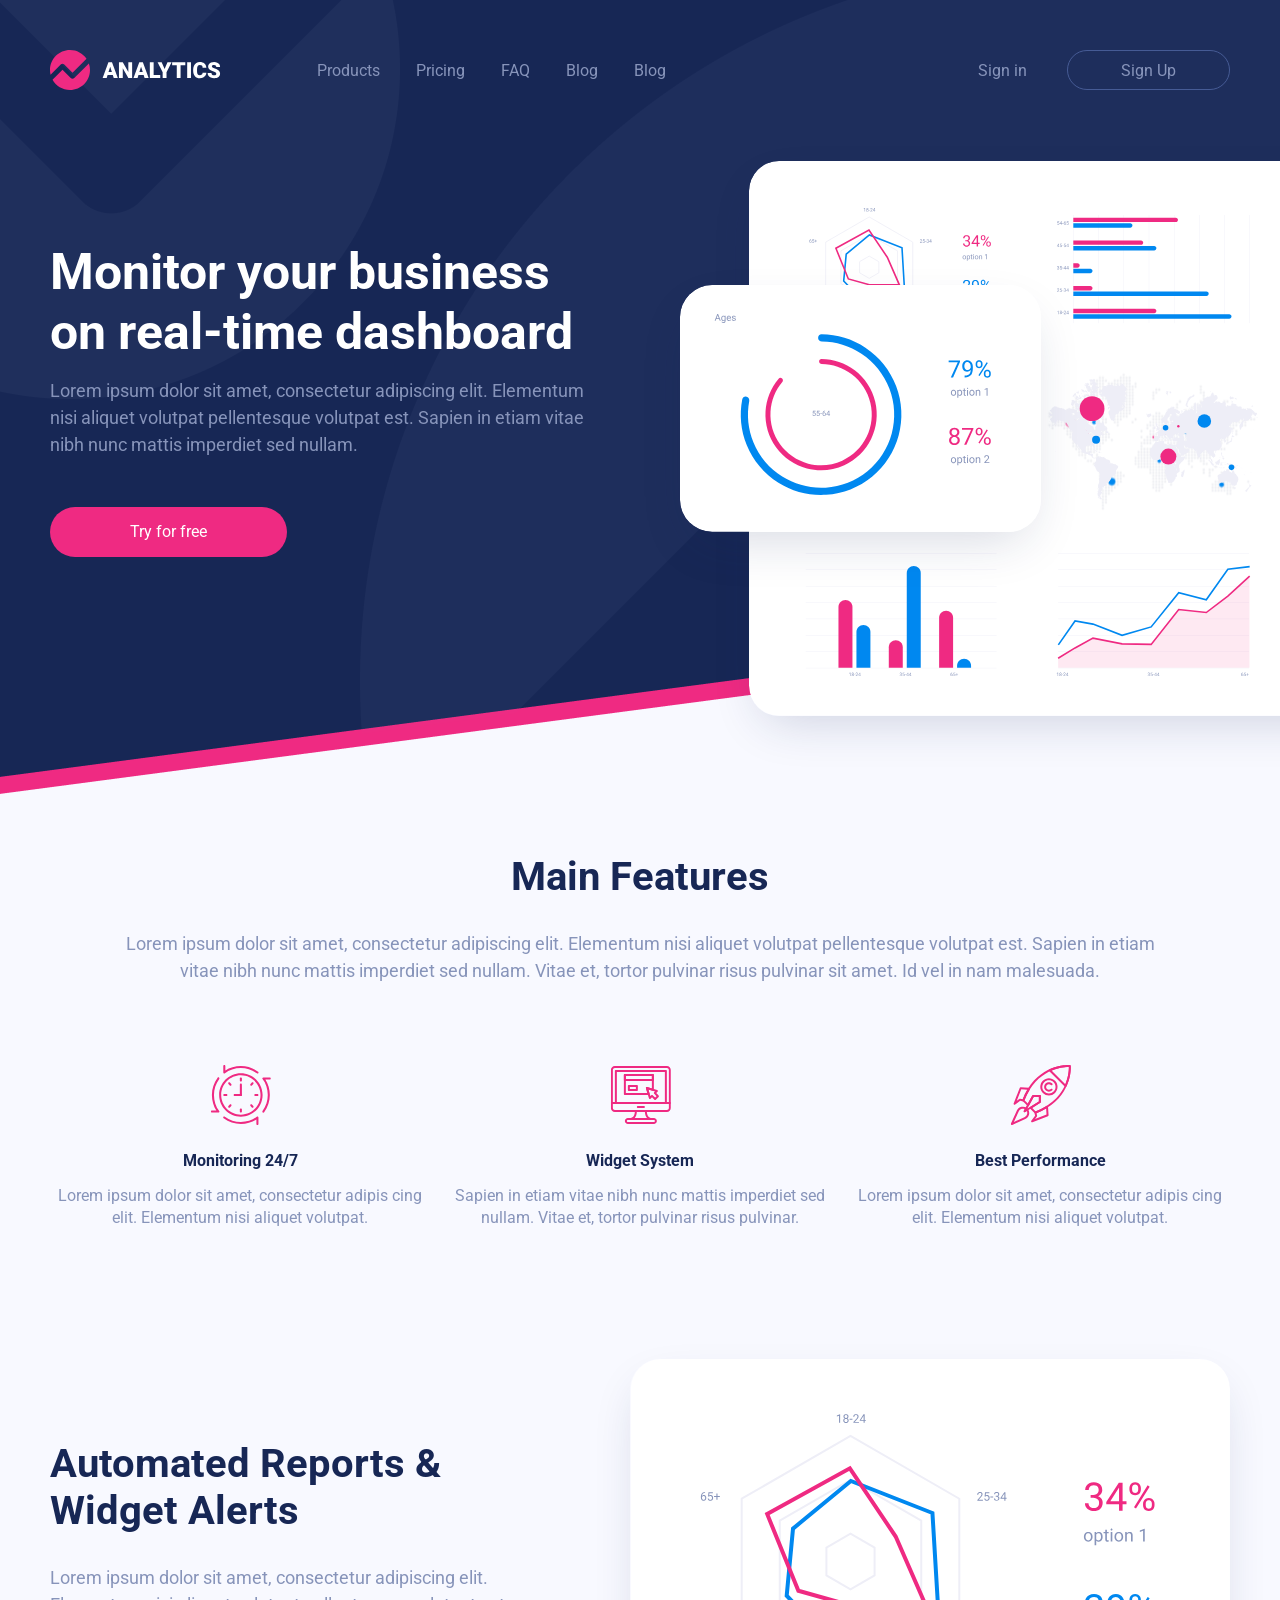
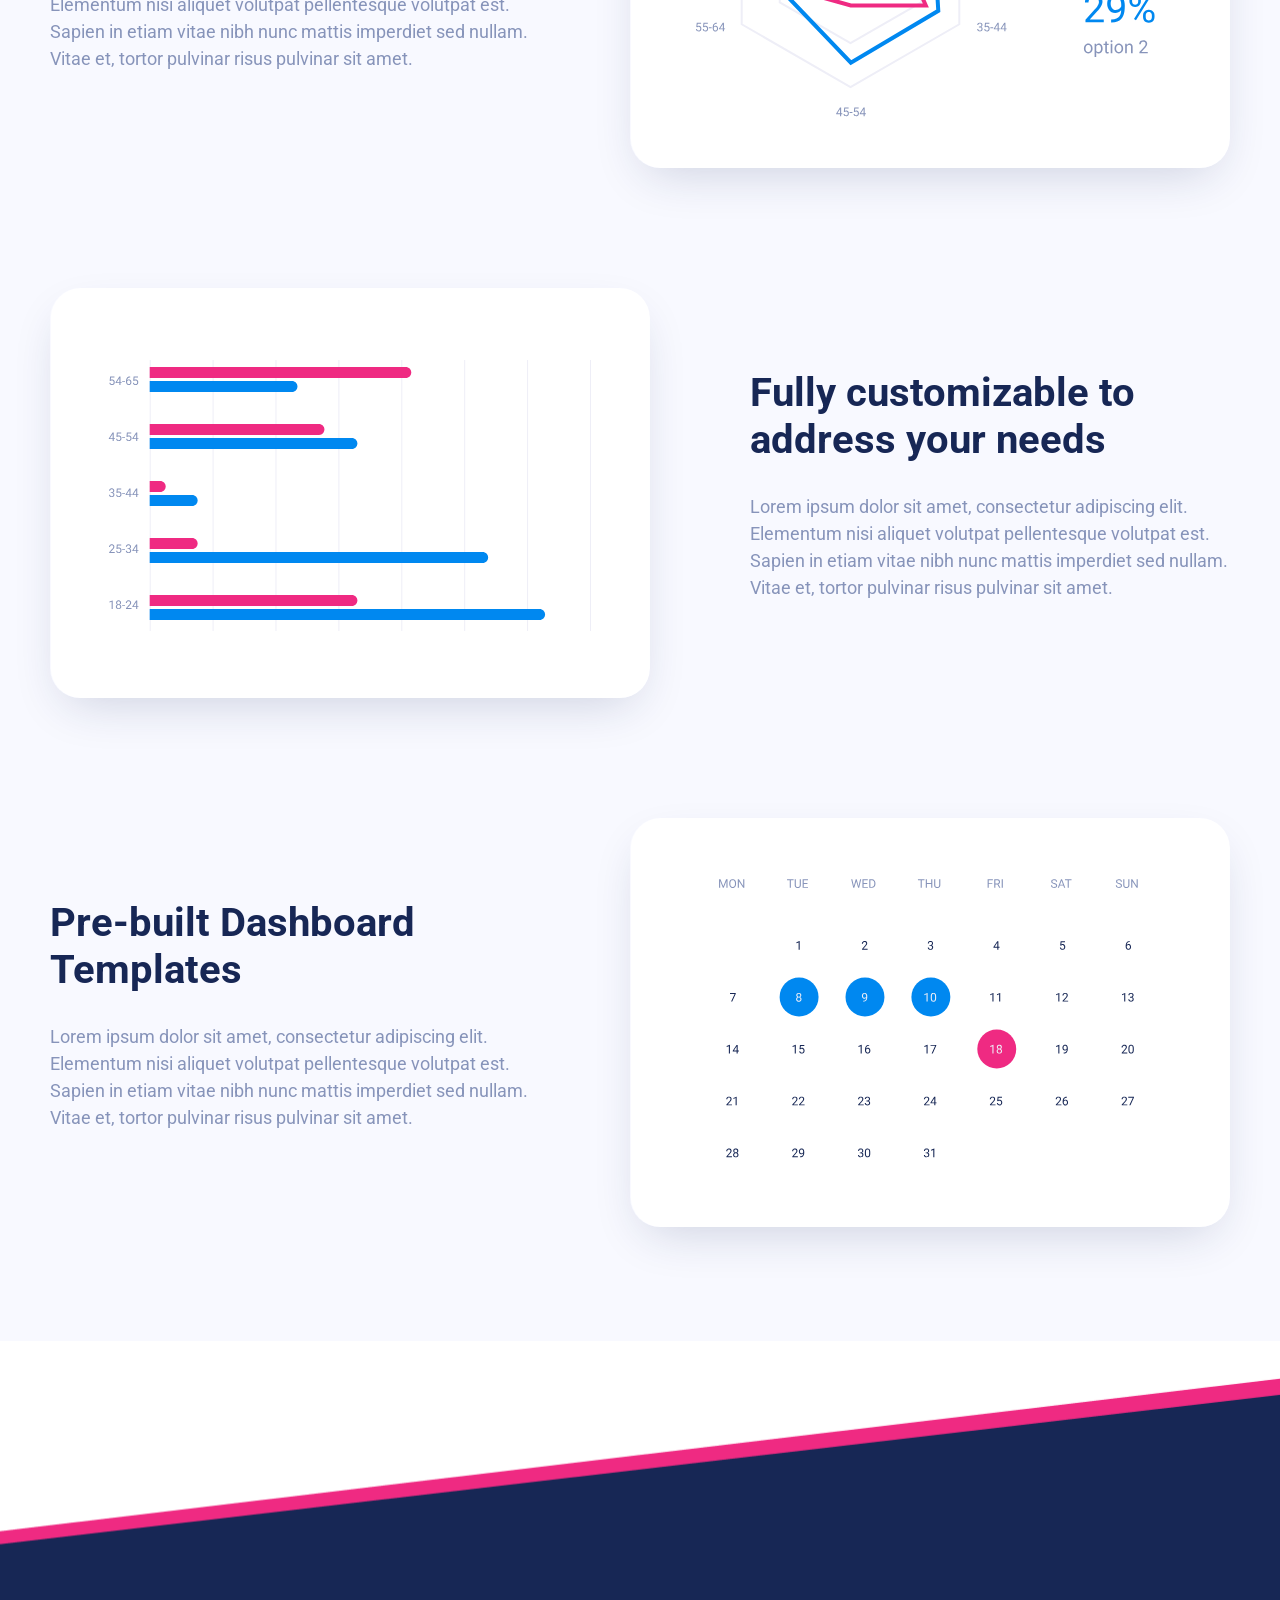
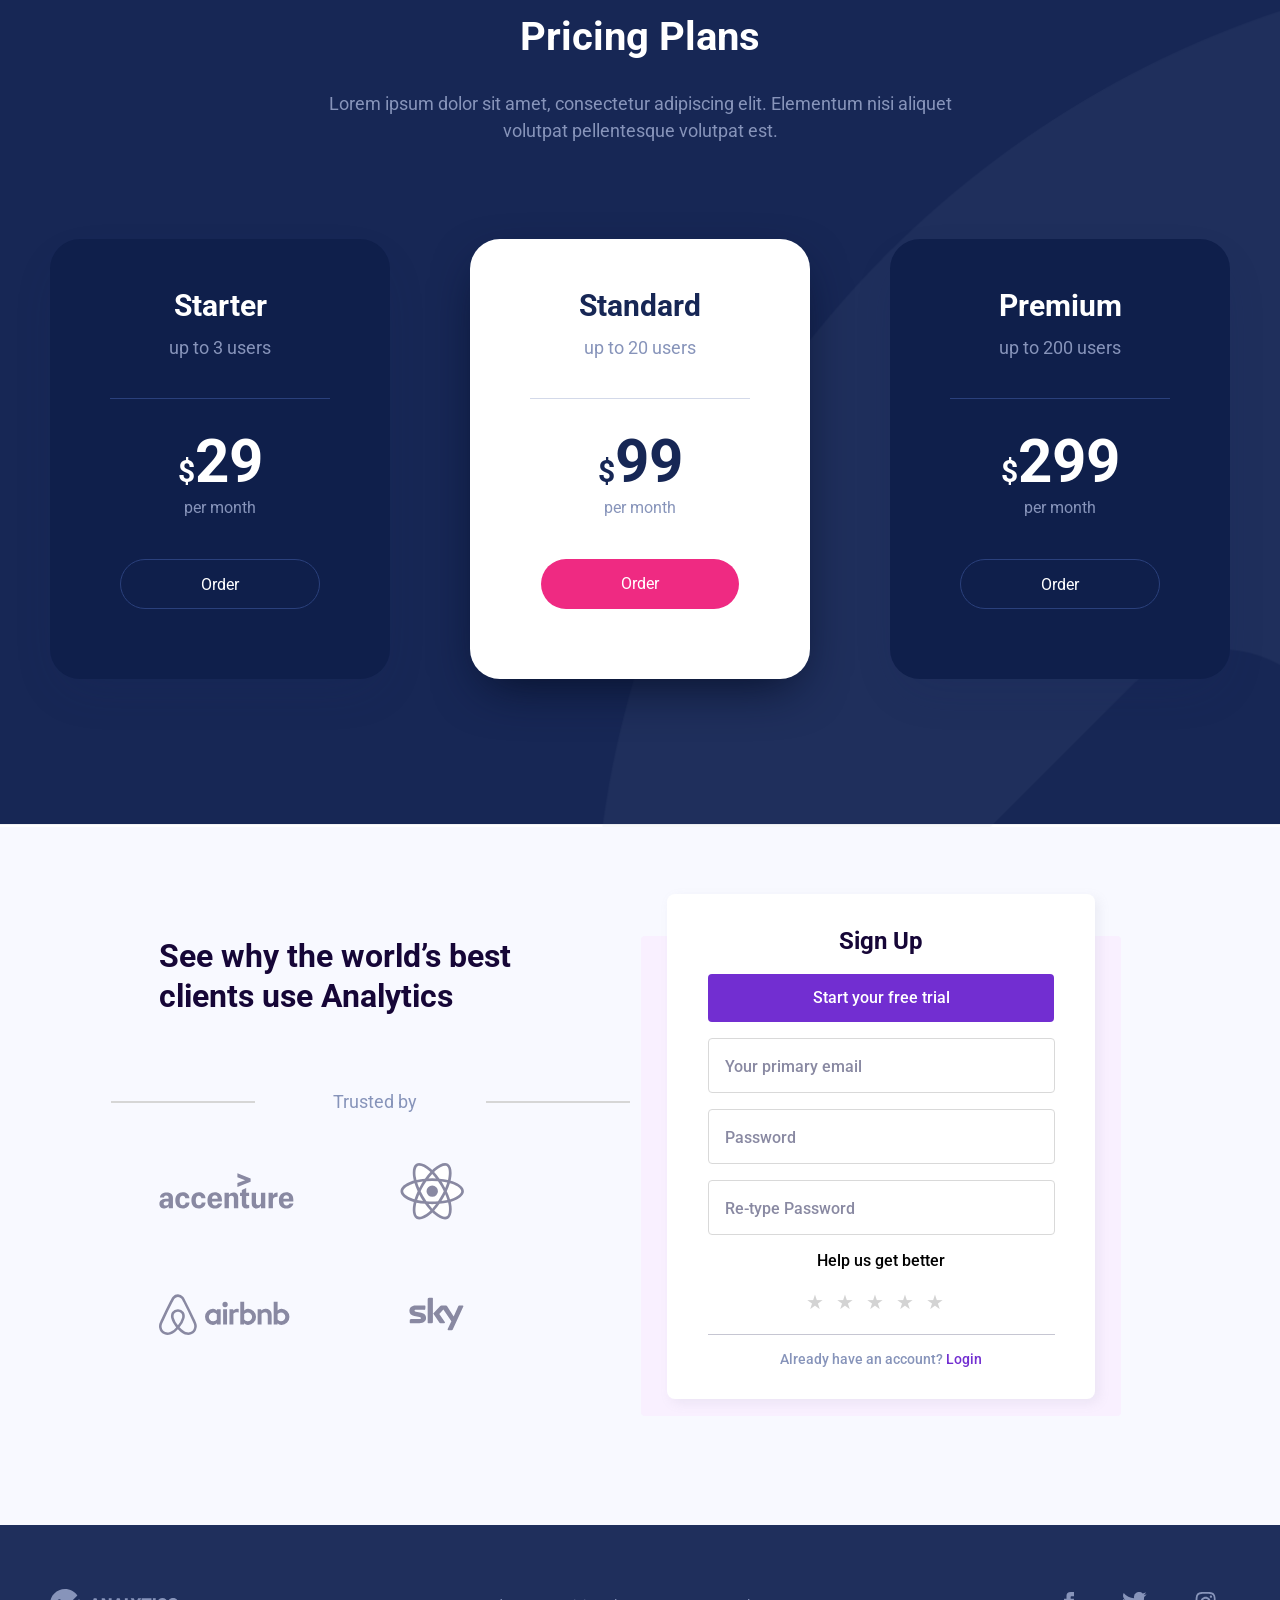
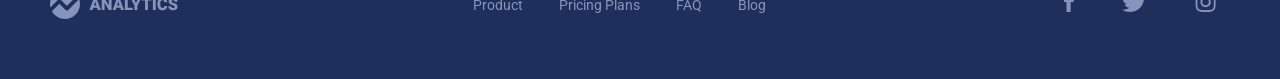
<file: index.html>
<!DOCTYPE html>
<html lang="en">
  <head>
    <meta charset="UTF-8" />
    <meta http-equiv="X-UA-Compatible" content="IE=edge" />
    <meta name="viewport" content="width=device-width, initial-scale=1.0" />
    <title>Document</title>
    <link rel="stylesheet" href="./css/style.css" />
    <link rel="stylesheet" href="./css/media.css" />
    <link rel="preconnect" href="https://fonts.googleapis.com" />
    <link rel="preconnect" href="https://fonts.gstatic.com" crossorigin />
    <link
      href="https://fonts.googleapis.com/css2?family=Roboto:wght@400;500;700&display=swap"
      rel="stylesheet"
    />
  </head>

  <body>
    <header>
      <div class="wrapper">
        <div class="header__top_part">
          <div class="header__firm_logo">
            <a class="logo" href="#">
              <img
                class="logo__img"
                src="./img/header/logo.svg"
                alt="firm logo"
              />
            </a>
          </div>
          <nav class="menu">
            <ul class="menu__container">
              <li class="menu__element">
                <a class="menu__link_to" href="#">Products</a>
              </li>
              <li class="menu__element">
                <a class="menu__link_to" href="#">Pricing</a>
              </li>
              <li class="menu__element">
                <a class="menu__link_to" href="#">FAQ</a>
              </li>
              <li class="menu__element">
                <a class="menu__link_to" href="#">Blog</a>
              </li>
              <li class="menu__element">
                <a class="menu__link_to" href="#">Blog</a>
              </li>
            </ul>
          </nav>
          <div class="sign_menu">
            <button class="sign__in-button" href="#">Sign in</button>
            <button class="sign__up-button" href="#">Sign Up</button>
          </div>
        </div>
      </div>
      <div class="top_part__basic_idea">
        <div class="basic_idea__content">
          <h1 class="basic_idea__title">
            Monitor your business on real-time dashboard
          </h1>
          <div class="basic_idea__text">
            <p class="text">
              Lorem ipsum dolor sit amet, consectetur adipiscing elit. Elementum
              nisi aliquet volutpat pellentesque volutpat est. Sapien in etiam
              vitae nibh nunc mattis imperdiet sed nullam.
            </p>
          </div>
          <button class="btn pink_background" href="#">Try for free</button>
        </div>
        <div class="basic_idea__img">
          <img src="./img/header/header-content-screen.svg" alt="analytic" />
        </div>
      </div>
    </header>

    <main class="main">
      <section class="features">
        <div class="wrapper">
          <div class="features__top">
            <h2 class="title">Main Features</h2>
            <p class="text">
              Lorem ipsum dolor sit amet, consectetur adipiscing elit. Elementum
              nisi aliquet volutpat pellentesque volutpat est. Sapien in etiam
              vitae nibh nunc mattis imperdiet sed nullam. Vitae et, tortor
              pulvinar risus pulvinar sit amet. Id vel in nam malesuada.
            </p>
          </div>
          <div class="features__grid">
            <div>
              <img
                class="features_img"
                src="./img/features/monitoring.svg"
                alt="monitoring icon"
              />
              <div>
                <h4 class="features__column-title">Monitoring 24/7</h4>
                <div class="features_text">
                  Lorem ipsum dolor sit amet, consectetur adipis cing elit.
                  Elementum nisi aliquet volutpat.
                </div>
              </div>
            </div>

            <div>
              <img
                class="features_img"
                src="./img/features/widget.svg"
                alt="widget icon"
              />
              <div>
                <h4 class="features__column-title">Widget System</h4>
                <div class="features_text">
                  Sapien in etiam vitae nibh nunc mattis imperdiet sed nullam.
                  Vitae et, tortor pulvinar risus pulvinar.
                </div>
              </div>
            </div>
            <div>
              <img
                class="features_img"
                src="./img/features/perfomance.svg"
                alt="perfomance icon"
              />
              <div>
                <h4 class="features__column-title">Best Performance</h4>
                <div class="features_text">
                  Lorem ipsum dolor sit amet, consectetur adipis cing elit.
                  Elementum nisi aliquet volutpat.
                </div>
              </div>
            </div>
          </div>
        </div>
      </section>
      <section class="program_abilities_container">
        <div class="wrapper">
          <div class="program_abilities__row">
            <div class="program_abilities_block">
              <div class="program_abilities_block-title">
                <h2 class="title">Automated Reports & Widget Alerts</h2>
              </div>
              <div class="program_abilities_block-text">
                <p class="text">
                  Lorem ipsum dolor sit amet, consectetur adipiscing elit.
                  Elementum nisi aliquet volutpat pellentesque volutpat est.
                  Sapien in etiam vitae nibh nunc mattis imperdiet sed nullam.
                  Vitae et, tortor pulvinar risus pulvinar sit amet.
                </p>
              </div>
            </div>
            <img
              class="program_abilities_block-img"
              src="./img/abilities/chart.svg"
              alt="grafics"
            />
          </div>
          <div class="program_abilities__row">
            <div class="program_abilities_block">
              <div class="program_abilities_block-title">
                <h2 class="title">Fully customizable to address your needs</h2>
              </div>
              <div class="program_abilities_block-text">
                <p class="text">
                  Lorem ipsum dolor sit amet, consectetur adipiscing elit.
                  Elementum nisi aliquet volutpat pellentesque volutpat est.
                  Sapien in etiam vitae nibh nunc mattis imperdiet sed nullam.
                  Vitae et, tortor pulvinar risus pulvinar sit amet.
                </p>
              </div>
            </div>
            <img
              class="program_abilities_block-img"
              src="./img/abilities/age_level.svg"
              alt="ages"
            />
          </div>
          <div class="program_abilities__row">
            <div class="program_abilities_block">
              <div class="program_abilities_block-title">
                <h2 class="title">Pre-built Dashboard Templates</h2>
              </div>
              <div class="program_abilities_block-text">
                <p class="text">
                  Lorem ipsum dolor sit amet, consectetur adipiscing elit.
                  Elementum nisi aliquet volutpat pellentesque volutpat est.
                  Sapien in etiam vitae nibh nunc mattis imperdiet sed nullam.
                  Vitae et, tortor pulvinar risus pulvinar sit amet.
                </p>
              </div>
            </div>
            <img
              class="program_abilities_block-img"
              src="./img/abilities/calendar.svg"
              alt="calendar"
            />
          </div>
        </div>
      </section>
      <section class="prices">
        <div class="wrapper phone_wrapper">
          <div class="prices__top">
            <div class="prices__top-title">
              <h2 class="title">Pricing Plans</h2>
            </div>
            <p class="text">
              Lorem ipsum dolor sit amet, consectetur adipiscing elit. Elementum
              nisi aliquet volutpat pellentesque volutpat est.
            </p>
          </div>
          <div class="prices__card">
            <div class="card">
              <div class="card__content">
                <div class="card__top card__darckblue_bot_border">
                  <h3 class="card__title">Starter</h3>
                  <div class="card__text">up to 3 users</div>
                </div>
                <div class="card_text">
                  <div class="card_text-cost"><span>$</span>29</div>
                  <div class="card_text-period">per month</div>
                </div>
                <button class="btn btn-border" href="#">Order</button>
              </div>
            </div>
            <div class="card card-white">
              <div class="card__content">
                <div class="card__top">
                  <h3 class="card__title card--color">Standard</h3>
                  <div class="card__text">up to 20 users</div>
                </div>
                <div class="card_text">
                  <div class="card_text-cost card--color"><span>$</span>99</div>
                  <div class="card_text-period">per month</div>
                </div>
                <button
                  class="btn phone_btn pink_background darkblue_background"
                  href="#"
                >
                  Order
                </button>
              </div>
            </div>
            <div class="card">
              <div class="card__content">
                <div class="card__top card__darckblue_bot_border">
                  <h3 class="card__title">Premium</h3>
                  <div class="card__text">up to 200 users</div>
                </div>
                <div class="card_text">
                  <div class="card_text-cost"><span>$</span>299</div>
                  <div class="card_text-period">per month</div>
                </div>
                <button class="btn btn-border" href="#">Order</button>
              </div>
            </div>
          </div>
        </div>
      </section>
      <section class="clients">
        <div class="clients__row">
          <div class="clients__column clients__column--mini-size">
            <div class="clients__title">
              See why the world’s best clients use Analytics
            </div>
            <div class="clients__period">Trusted by</div>
            <div class="clients__icons">
              <a class="clients__icons-accenture" href="#">
                <svg width="135" height="36" xmlns="http://www.w3.org/2000/svg">
                  <path
                    d="M78.406 10.066L86.118 7.2l-7.712-3.034V.146l13.2 5.328v3.28l-13.2 5.332v-4.02zM5.505 35.49c-2.787 0-5.087-1.395-5.087-4.509v-.166c0-3.773 3.28-5.087 7.3-5.087h1.887v-.74c0-1.56-.654-2.46-2.294-2.46a2.04 2.04 0 00-2.293 1.968H.91c.327-3.45 3.034-5.086 6.64-5.086 3.689 0 6.395 1.56 6.395 5.413v10.334h-4.18v-1.806a5.042 5.042 0 01-4.261 2.139zm4.1-5.495v-1.474h-1.72c-2.133 0-3.2.575-3.2 1.967v.166c0 1.067.654 1.807 2.133 1.807a2.5 2.5 0 002.787-2.465zm14.1 5.494c-4.267 0-7.381-2.625-7.381-7.873v-.241c0-5.253 3.28-8.04 7.38-8.04 3.528 0 6.395 1.805 6.728 5.82h-4.1c-.247-1.474-1.067-2.46-2.541-2.46-1.806 0-3.114 1.474-3.114 4.508v.494c0 3.114 1.147 4.508 3.114 4.508a2.867 2.867 0 002.787-2.787h3.94c-.25 3.528-2.63 6.072-6.811 6.072h-.002zm16.075 0c-4.267 0-7.381-2.625-7.381-7.873v-.241c0-5.247 3.28-8.035 7.38-8.035 3.528 0 6.395 1.805 6.728 5.82h-4.1c-.247-1.474-1.067-2.46-2.541-2.46-1.806 0-3.114 1.474-3.114 4.509v.492c0 3.114 1.147 4.508 3.114 4.508a2.867 2.867 0 002.787-2.787h3.934c-.245 3.524-2.624 6.067-6.805 6.067h-.002zm16.155 0c-4.427 0-7.461-2.625-7.461-7.787v-.328c0-5.166 3.2-8.034 7.38-8.034 3.855 0 7.055 2.133 7.055 7.3v1.886H52.903c.166 2.788 1.394 3.854 3.2 3.854a2.768 2.768 0 002.868-1.967h4.02c-.574 2.863-2.953 5.076-7.054 5.076h-.002zm-3.032-9.843h5.82c-.08-2.294-1.146-3.28-2.867-3.28-1.393.087-2.626.823-2.953 3.28zm12.628-5.9h4.347v2.3a4.941 4.941 0 014.674-2.627c2.787 0 4.674 1.721 4.674 5.415v10.329h-4.347v-9.675c0-1.806-.74-2.627-2.294-2.627a2.586 2.586 0 00-2.707 2.869v9.427H65.53V19.746zm21.649-4.674v4.674h2.953v3.2H87.18v7.3c0 1.146.493 1.72 1.56 1.72a3.636 3.636 0 001.474-.247v3.361c-.8.231-1.629.342-2.46.328-3.361 0-4.92-1.56-4.92-4.675v-7.788h-1.8v-3.2h1.806v-2.87l4.34-1.803zm19.189 20.088h-4.351V32.87a4.773 4.773 0 01-4.5 2.626c-2.787 0-4.84-1.721-4.84-5.328V19.744h4.34v9.841c0 1.806.74 2.627 2.214 2.627a2.634 2.634 0 002-.824 2.627 2.627 0 00.707-2.045v-9.517h4.347v15.335l.083-.002zm3.2-15.414h4.349v2.867a4.641 4.641 0 014.674-3.034v4.267c-2.953 0-4.674.9-4.674 3.445v7.954h-4.347l-.002-15.5zm17.8 15.741c-4.427 0-7.461-2.626-7.461-7.788v-.327c0-5.166 3.2-8.035 7.381-8.035 3.854 0 7.054 2.134 7.054 7.3v1.887H124.33c.166 2.787 1.394 3.855 3.2 3.855a2.766 2.766 0 002.868-1.967h4.02c-.654 2.861-3.034 5.075-7.054 5.075h.005zm-3.119-9.842h5.821c-.08-2.293-1.147-3.28-2.868-3.28-1.313.088-2.546.824-2.953 3.28z"
                  />
                </svg>
              </a>
              <a class="clients__icons-react" href="#">
                <svg width="64" height="57" xmlns="http://www.w3.org/2000/svg">
                  <path
                    d="M52.643 18.294a42.753 42.753 0 00-2.042-.643c.114-.462.22-.927.316-1.393 1.546-7.5.535-13.55-2.916-15.54C44.69-1.19 39.28.8 33.814 5.558c-.539.466-1.065.95-1.58 1.449a31.109 31.109 0 00-1.05-.971C25.454.948 19.713-1.195 16.264.8c-3.305 1.914-4.284 7.6-2.893 14.708.138.704.295 1.404.469 2.1-.812.23-1.6.477-2.348.738C4.776 20.687.487 24.357.487 28.165c0 3.932 4.6 7.875 11.6 10.266a36.83 36.83 0 001.715.536c-.188.75-.354 1.505-.5 2.265-1.327 6.988-.291 12.536 3.007 14.438 3.406 1.964 9.122-.055 14.688-4.92.44-.385.881-.792 1.324-1.22a41.464 41.464 0 001.715 1.565c5.39 4.639 10.716 6.513 14.01 4.606 3.4-1.97 4.509-7.93 3.073-15.182-.11-.554-.236-1.121-.38-1.7.4-.12.793-.242 1.18-.368 7.272-2.41 12-6.3 12-10.29 0-3.82-4.427-7.514-11.28-9.872l.004.005z"
                  />
                  <path
                    d="M51.065 35.883c-.347.115-.7.226-1.065.333a63.6 63.6 0 00-3.212-8.036 63.572 63.572 0 003.087-7.921c.649.188 1.279.386 1.886.6 5.87 2.02 9.45 5.009 9.45 7.31 0 2.453-3.866 5.637-10.145 7.718l-.001-.004zm-2.605 5.163c.613 2.748.714 5.586.3 8.372-.378 2.037-1.138 3.394-2.077 3.938-2 1.157-6.275-.347-10.885-4.314a40.916 40.916 0 01-1.6-1.454 63.686 63.686 0 005.317-6.752 63.265 63.265 0 008.592-1.324c.129.522.243 1.033.343 1.535l.01-.001zM22.112 53.159c-1.953.69-3.51.709-4.45.167-2-1.154-2.832-5.61-1.7-11.585.134-.706.288-1.408.464-2.106a63.746 63.746 0 008.549 1.238A65.949 65.949 0 0030.42 47.6c-.394.38-.797.751-1.21 1.113a22.952 22.952 0 01-7.1 4.446l.002-.001zm-9.15-17.288a22.959 22.959 0 01-7.4-3.93C3.99 30.59 3.2 29.25 3.2 28.166c0-2.31 3.444-5.256 9.188-7.26.72-.25 1.448-.478 2.183-.686a64.992 64.992 0 003.092 8.012 65.99 65.99 0 00-3.13 8.126 32.81 32.81 0 01-1.571-.49v.003zm3.067-20.882c-1.192-6.093-.4-10.69 1.592-11.842 2.122-1.23 6.815.523 11.76 4.915.317.28.635.575.953.879a64.95 64.95 0 00-5.4 6.687 66.205 66.205 0 00-8.465 1.316c-.162-.648-.308-1.3-.436-1.955h-.004zm27.363 6.757a85.24 85.24 0 00-1.93-3.172c2.025.255 3.964.6 5.785 1.01a57.797 57.797 0 01-2.03 5.463 92.215 92.215 0 00-1.825-3.3v-.001zm-11.158-10.87a57.942 57.942 0 013.733 4.508 79.493 79.493 0 00-7.5 0 58.558 58.558 0 013.765-4.5l.002-.007zM21 21.765a81.184 81.184 0 00-1.791 3.28 59.83 59.83 0 01-2.01-5.485c1.81-.405 3.74-.736 5.752-.987a77.82 77.82 0 00-1.945 3.2L21 21.764zm2 16.194a57.727 57.727 0 01-5.846-.94 60.704 60.704 0 012.056-5.6 80.587 80.587 0 003.792 6.54H23zm9.3 7.689a61.145 61.145 0 01-3.817-4.568c1.214.048 2.451.072 3.71.072 1.294 0 2.57-.029 3.83-.085a57.65 57.65 0 01-3.714 4.582l-.01-.001zM45.243 31.32a57.535 57.535 0 012.13 5.58 57.53 57.53 0 01-5.918 1.009 94.204 94.204 0 001.948-3.228 86.855 86.855 0 001.84-3.361zm-4.187 2.007a90.628 90.628 0 01-3.043 4.91c-1.882.134-3.827.2-5.81.2-1.981 0-3.893-.061-5.742-.181a76.762 76.762 0 01-5.806-10.03 76.052 76.052 0 012.7-5.113 76.531 76.531 0 013.076-4.9 76.586 76.586 0 0111.563.002 81.184 81.184 0 013.056 4.88 93.513 93.513 0 012.735 5.09 81.633 81.633 0 01-2.726 5.135l-.003.007zm5.59-30.262c2.124 1.225 2.95 6.165 1.616 12.644-.088.422-.183.842-.285 1.26a64.903 64.903 0 00-8.482-1.34 63.66 63.66 0 00-5.362-6.691c.475-.458.961-.904 1.459-1.338 4.683-4.076 9.06-5.685 11.055-4.535h-.001z"
                    fill="#fff"
                  />
                  <path
                    d="M32.204 22.502a5.665 5.665 0 110 11.329 5.665 5.665 0 010-11.33"
                  />
                </svg>
              </a>
              <a class="clients__icons-airbnb" href="#">
                <svg width="131" height="41" xmlns="http://www.w3.org/2000/svg">
                  <path
                    d="M68.73 10.447a2.65 2.65 0 11-5.298.002 2.65 2.65 0 015.299-.002zm-10.92 5.338v.652a5.09 5.09 0 00-3.951-1.63 8.07 8.07 0 000 16.134 4.946 4.946 0 003.952-1.67v.691a.556.556 0 00.57.57h3.3v-15.32h-3.3a.586.586 0 00-.57.572v.001zm0 9.82a4.047 4.047 0 01-3.3 1.67 4.403 4.403 0 01-4.258-6.134 4.404 4.404 0 014.259-2.666 4.16 4.16 0 013.3 1.671v5.458zm6.317-10.39h3.91v15.32h-3.91V15.212v.001zm58.428-.409a5.087 5.087 0 00-3.953 1.631v-8.6h-3.911v22.695h3.3a.582.582 0 00.57-.57v-.693a5.04 5.04 0 003.952 1.671 8.07 8.07 0 00.042-16.136v.002zm-.652 12.428a3.992 3.992 0 01-3.3-1.67v-5.46a4.422 4.422 0 013.3-1.672 4.399 4.399 0 110 8.8v.002zm-9.249-5.785v9.127h-3.912v-8.679c0-2.526-.815-3.545-3.014-3.545a4.378 4.378 0 00-3.179 1.508v10.675h-3.91v-15.32h3.1a.582.582 0 01.571.57v.652a5.615 5.615 0 014.155-1.63 6.346 6.346 0 014.279 1.466c1.385 1.141 1.915 2.607 1.915 5.175l-.005.001zm-23.511-6.642a5.09 5.09 0 00-3.952 1.631v-8.6H81.28v22.695h3.3a.583.583 0 00.57-.57v-.693a5.045 5.045 0 003.953 1.671 8.07 8.07 0 00.04-16.135v.001zm-.652 12.428a3.988 3.988 0 01-3.3-1.67v-5.46a4.423 4.423 0 013.3-1.672 4.405 4.405 0 110 8.8v.002zM77.898 14.807a6.223 6.223 0 011.793.2v3.626s-3.26-1.1-5.3 1.223v10.716h-3.912V15.213h3.3a.582.582 0 01.57.571v.652a5.355 5.355 0 013.549-1.63v.001zM37.276 29.15c-.2-.489-.407-1.018-.611-1.467-.326-.733-.652-1.426-.937-2.078l-.041-.04a432.964 432.964 0 00-9-18.417l-.122-.245a87.692 87.692 0 01-.977-1.915c-.402-.8-.894-1.552-1.467-2.24A6.581 6.581 0 0018.94.22a6.838 6.838 0 00-5.214 2.445c-.56.699-1.051 1.45-1.467 2.241-.318.642-.644 1.28-.977 1.915l-.123.245c-3.137 6.111-6.193 12.3-9 18.416l-.041.081c-.285.653-.611 1.345-.937 2.078-.204.45-.407.938-.611 1.467a9.142 9.142 0 00-.49 4.4 8.66 8.66 0 005.3 6.764 8.361 8.361 0 003.3.652 10.76 10.76 0 005.135-1.467 20.632 20.632 0 005.045-4.237 21.41 21.41 0 005.052 4.237 10.763 10.763 0 004.074 1.385 8.216 8.216 0 004.36-.57 8.644 8.644 0 005.3-6.764 7.72 7.72 0 00-.37-4.359h-.001zM18.9 31.27a20.093 20.093 0 01-4.115-7.579 6.57 6.57 0 01-.122-2.486c.08-.613.303-1.2.652-1.712a4.328 4.328 0 013.586-1.793 4.173 4.173 0 013.586 1.793c.348.512.571 1.099.652 1.712a6.558 6.558 0 01-.122 2.486 20.746 20.746 0 01-4.117 7.576v.002zm16.256 1.914a6.053 6.053 0 01-3.707 4.768 6.17 6.17 0 01-3.1.407 8.021 8.021 0 01-3.1-1.059 19.035 19.035 0 01-4.645-3.953 22.984 22.984 0 004.93-9c.264-1.134.332-2.306.2-3.464a6.606 6.606 0 00-1.1-2.77 6.867 6.867 0 00-5.745-2.894 6.97 6.97 0 00-5.745 2.893 6.613 6.613 0 00-1.1 2.771 8.466 8.466 0 00.2 3.464c.61 2.69 2.28 5.745 4.93 9.045a18.297 18.297 0 01-4.645 3.953 7.998 7.998 0 01-3.1 1.06 6.517 6.517 0 01-3.1-.408 6.055 6.055 0 01-3.686-4.776 6.74 6.74 0 01.367-3.178c.122-.408.326-.815.53-1.3.285-.652.61-1.345.937-2.038l.04-.08A445.136 445.136 0 0113.483 8.33l.122-.245c.326-.61.652-1.263.978-1.874.307-.64.69-1.242 1.14-1.793a4.277 4.277 0 016.52 0c.45.551.832 1.153 1.14 1.793.327.611.653 1.263.979 1.874l.123.245a540.03 540.03 0 018.923 18.335v.041c.326.653.61 1.386.937 2.038.2.488.407.9.53 1.3a6.885 6.885 0 01.284 3.137l-.001.003z"
                  />
                </svg>
              </a>
              <a class="clients__icons-sky" href="#">
                <svg width="55" height="34" xmlns="http://www.w3.org/2000/svg">
                  <path
                    d="M23.904 1.509a.676.676 0 00-.758-.724h-2.67a1.636 1.636 0 00-1.814 1.824v22.868a.682.682 0 00.764.726h2.664a1.634 1.634 0 001.814-1.825V1.508zm30.514 7.714c0-.43-.317-.641-.749-.641h-3.24a1.107 1.107 0 00-1.177.755l-4.568 10.137-6.366-10.031a1.721 1.721 0 00-1.757-.858h-3.85a2.025 2.025 0 00-1.7.722l-6.784 7.277 6.079 8.867a1.329 1.329 0 001.176.747h3.626c.543 0 .859-.218.859-.674a1.194 1.194 0 00-.316-.715l-5.344-7.912 4.053-4.365 8.011 11.841-3.536 7.482c-.114.2-.187.419-.216.646 0 .434.318.642.751.642h3.215a1.1 1.1 0 001.176-.752L54.206 9.87c.115-.2.188-.42.212-.648zM6.941 14.677c-1.065-.24-1.4-.54-1.4-1.077 0-.418.331-.752 1.291-.752h7.773a1.632 1.632 0 001.819-1.813V9.344a.68.68 0 00-.723-.761h-9.1C2.544 8.585.418 10.933.418 13.924c0 2.665 1.636 4.287 4.91 5.015l5.224 1.169c1.062.235 1.392.54 1.392 1.084 0 .412-.329.744-1.286.744h-8.1A1.63 1.63 0 00.734 23.75v1.69a.679.679 0 00.719.763h8.889c4.8 0 6.731-2.35 6.731-5.133 0-2.875-1.657-4.5-4.908-5.223l-5.224-1.17z"
                  />
                </svg>
              </a>
            </div>
          </div>
          <div class="clients__column">
            <div class="clients__column-inner">
              <h3 class="clients__column-title">Sign Up</h3>
              <form class="form__authorization">
                <button
                  class="form__auth-btn"
                  type="submit"
                  name="form__auth-submit"
                >
                  Start your free trial
                </button>
                <input
                  class="form__auth"
                  type="email"
                  name="form__auth-email"
                  placeholder="Your primary email"
                />
                <input
                  class="form__auth"
                  id="password1"
                  type="password"
                  name="form__auth-pass"
                  placeholder="Password"
                />
                <input
                  class="form__auth"
                  id="password2"
                  type="password"
                  name="form__auth-pass"
                  placeholder="Re-type Password"
                />
              </form>
              <div class="clients__stars">
                <h4 class="clients__stars-title">Help us get better</h4>
                <div class="rating-area">
                  <input type="radio" id="star-1" name="rating" value="1" />
                  <label for="star-1" title="1 звезда"></label>
                  <input type="radio" id="star-2" name="rating" value="2" />
                  <label for="star-2" title="2 звезды"></label>
                  <input type="radio" id="star-3" name="rating" value="3" />
                  <label for="star-3" title="3 звезды"></label>
                  <input type="radio" id="star-4" name="rating" value="4" />
                  <label for="star-4" title="4 звезды"></label>
                  <input type="radio" id="star-5" name="rating" value="5" />
                  <label for="star-5" title="5 звезд"></label>
                </div>
                <p class="clients__stars-text">
                  Already have an account? <a href="#">Login</a>
                </p>
              </div>
            </div>
          </div>
        </div>
      </section>
    </main>

    <div class="footer">
      <div class="wrapper">
        <div class="footer__row">
          <a class="logo" href="">
            <img src="./img/footer/logo.svg" alt="footer-logo" />
          </a>
          <nav class="footer__menu">
            <ul class="footer__menu-list">
              <li class="footer__menu-item">
                <a class="footer__menu-link" href="#">Product</a>
              </li>
              <li class="footer__menu-item">
                <a class="footer__menu-link" href="#">Pricing Plans</a>
              </li>
              <li class="footer__menu-item">
                <a class="footer__menu-link" href="#">FAQ</a>
              </li>
              <li class="footer__menu-item">
                <a class="footer__menu-link" href="#">Blog</a>
              </li>
            </ul>
          </nav>
          <div class="footer__social">
            <ul class="footer__social-list">
              <li class="footer__social-item">
                <a class="footer__social-link" href="#">
                  <svg
                    width="10"
                    height="20"
                    xmlns="http://www.w3.org/2000/svg"
                  >
                    <path
                      d="M2.5 6.667H0V10h2.5v10h4.167V10h3L10 6.667H6.667V5.25c0-.75.166-1.083.916-1.083H10V0H6.833C3.833 0 2.5 1.333 2.5 3.833v2.834z"
                    />
                  </svg>
                </a>
              </li>
              <li class="footer__social-item">
                <a class="footer__social-link" href="#">
                  <svg
                    width="25"
                    height="20"
                    xmlns="http://www.w3.org/2000/svg"
                  >
                    <path
                      d="M7.74 20c9.286 0 14.365-7.694 14.365-14.365 0-.219-.005-.436-.015-.653a10.273 10.273 0 002.519-2.614 10.07 10.07 0 01-2.9.794A5.067 5.067 0 0023.93.37a10.12 10.12 0 01-3.205 1.226A5.05 5.05 0 0012.119 6.2 14.334 14.334 0 011.713.926a5.03 5.03 0 00-.684 2.537c0 1.752.891 3.298 2.247 4.203a5.013 5.013 0 01-2.287-.632l-.001.065a5.05 5.05 0 004.05 4.95 5.053 5.053 0 01-2.28.086 5.055 5.055 0 004.717 3.507 10.13 10.13 0 01-6.27 2.161c-.408 0-.81-.023-1.205-.07A14.293 14.293 0 007.74 20z"
                    />
                  </svg>
                </a>
              </li>
              <li class="footer__social-item">
                <a class="footer__social-link" href="#">
                  <svg
                    width="21"
                    height="20"
                    xmlns="http://www.w3.org/2000/svg"
                  >
                    <path
                      d="M10.608 1.833c2.667 0 3 0 4.084.084 2.75.083 4 1.416 4.083 4.083.083 1.083.083 1.333.083 4s0 3-.083 4c-.083 2.667-1.417 4-4.083 4.083-1.084.084-1.334.084-4.084.084-2.666 0-3 0-4-.084-2.75-.083-4-1.416-4.083-4.083-.083-1.083-.083-1.333-.083-4s0-3 .083-4c.083-2.667 1.417-4 4.083-4.083 1-.084 1.334-.084 4-.084zm0-1.833c-2.75 0-3.083 0-4.083.083C2.858.25.858 2.25.692 5.917.608 6.917.608 7.25.608 10s0 3.083.084 4.083c.166 3.667 2.166 5.667 5.833 5.834 1 .083 1.333.083 4.083.083s3.084 0 4.084-.083c3.666-.167 5.666-2.167 5.833-5.834.083-1 .083-1.333.083-4.083s0-3.083-.083-4.083C20.358 2.25 18.358.25 14.692.083 13.692 0 13.358 0 10.608 0zm0 4.833c-2.833 0-5.166 2.334-5.166 5.167 0 2.833 2.333 5.167 5.166 5.167 2.834 0 5.167-2.334 5.167-5.167 0-2.833-2.333-5.167-5.167-5.167zm0 8.5A3.343 3.343 0 017.275 10c0-1.833 1.5-3.333 3.333-3.333 1.834 0 3.334 1.5 3.334 3.333 0 1.833-1.5 3.333-3.334 3.333zM15.942 3.5c-.667 0-1.167.5-1.167 1.167 0 .666.5 1.166 1.167 1.166.666 0 1.166-.5 1.166-1.166 0-.667-.5-1.167-1.166-1.167z"
                    />
                  </svg>
                </a>
              </li>
            </ul>
          </div>
        </div>
      </div>
    </div>
    <script src="./js/main.js"></script>
  </body>
</html>
</file>
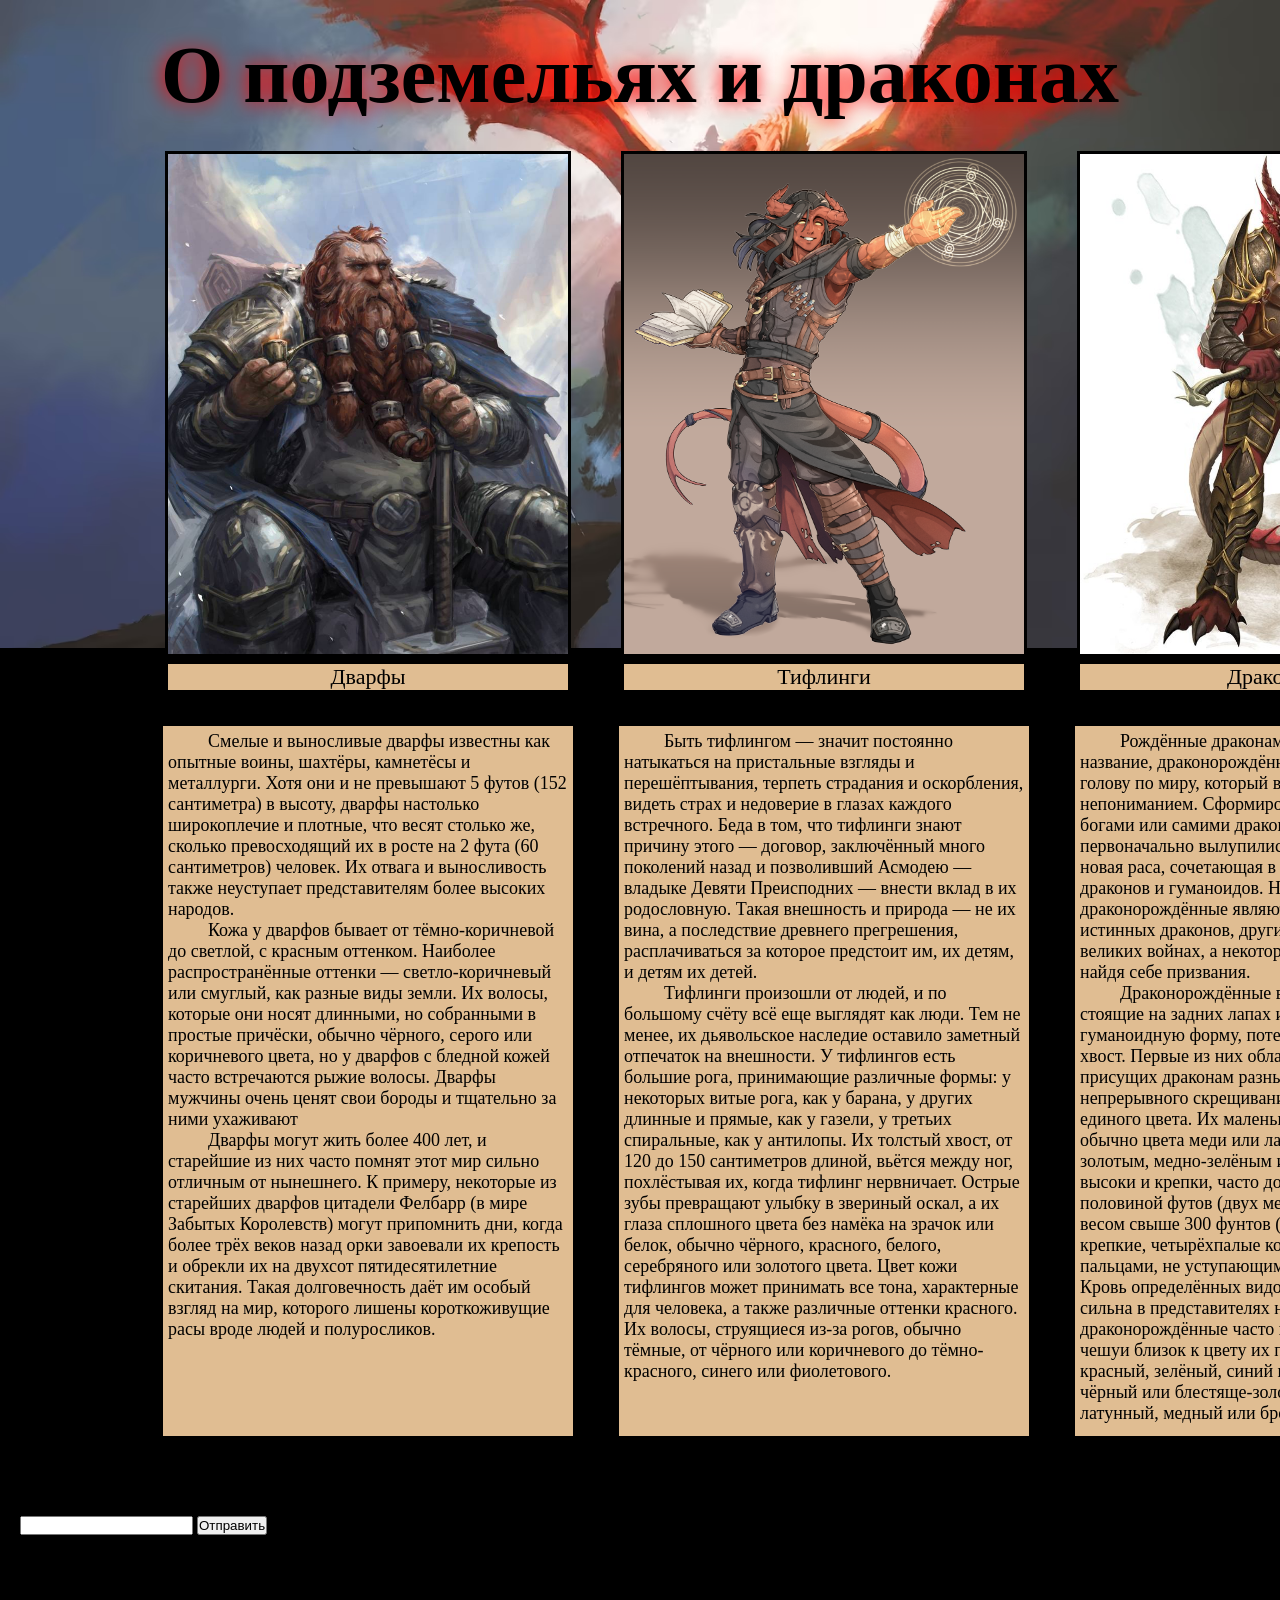
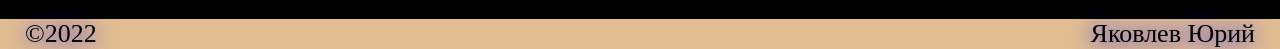
<file: MySite.html>
<!DOCTYPE html>
<html lang="ru">
  <head>
    <meta charset="UTF-8">
    <meta http-equiv="X-UA-Compatible" content="IE=edge">
    <meta name="viewport" content="width=device-width, initial-scale=1.0">
    <title>Document</title>
    <link rel="stylesheet" href="style.css">
  </head>
  <body>
    <header>
      <h1>О подземельях и драконах</h1>
    </header>
    <main>
      <section class="about_races">
        <figure>
          <img class="races_images" src="../img/dwarf.jpg" alt="dwarf_img">
          <figcaption class="figcaption_text">Дварфы</figcaption>
        </figure>
        <figure>
          <img class="races_images" src="/img/tifling.png" alt="tifling_img">
          <figcaption class="figcaption_text">Тифлинги</figcaption>
        </figure>
        <figure>
          <img class="races_images" src="../img/dragonborn.jpg" alt="dragonborn_img">
          <figcaption class="figcaption_text">Дракониды</figcaption>
        </figure>
        <div class="about_races_text">
          <p>
            Смелые и выносливые дварфы известны как опытные воины, шахтёры,
            камнетёсы и металлурги. Хотя они и не превышают 5 футов (152
            сантиметра) в высоту, дварфы настолько широкоплечие и плотные, что
            весят столько же, сколько превосходящий их в росте на 2 фута (60
            сантиметров) человек. Их отвага и выносливость также неуступает
            представителям более высоких народов.
          </p>
          <p>
            Кожа у дварфов бывает от тёмно-коричневой до светлой, с красным
            оттенком. Наиболее распространённые оттенки — светло-коричневый или
            смуглый, как разные виды земли. Их волосы, которые они носят
            длинными, но собранными в простые причёски, обычно чёрного, серого
            или коричневого цвета, но у дварфов с бледной кожей часто
            встречаются рыжие волосы. Дварфы мужчины очень ценят свои бороды и
            тщательно за ними ухаживают
          </p>
          <p>
            Дварфы могут жить более 400 лет, и старейшие из них часто помнят
            этот мир сильно отличным от нынешнего. К примеру, некоторые из
            старейших дварфов цитадели Фелбарр (в мире Забытых Королевств) могут
            припомнить дни, когда более трёх веков назад орки завоевали их
            крепость и обрекли их на двухсот пятидесятилетние скитания. Такая
            долговечность даёт им особый взгляд на мир, которого лишены
            короткоживущие расы вроде людей и полуросликов.
          </p>
        </div>
        <div class="about_races_text">
          <p>
            Быть тифлингом — значит постоянно натыкаться на пристальные взгляды
            и перешёптывания, терпеть страдания и оскорбления, видеть страх и
            недоверие в глазах каждого встречного. Беда в том, что тифлинги
            знают причину этого — договор, заключённый много поколений назад и
            позволивший Асмодею — владыке Девяти Преисподних — внести вклад в их
            родословную. Такая внешность и природа — не их вина, а последствие
            древнего прегрешения, расплачиваться за которое предстоит им, их
            детям, и детям их детей.
          </p>
          <p>
            Тифлинги произошли от людей, и по большому счёту всё еще выглядят
            как люди. Тем не менее, их дьявольское наследие оставило заметный
            отпечаток на внешности. У тифлингов есть большие рога, принимающие
            различные формы: у некоторых витые рога, как у барана, у других
            длинные и прямые, как у газели, у третьих спиральные, как у
            антилопы. Их толстый хвост, от 120 до 150 сантиметров длиной, вьётся
            между ног, похлёстывая их, когда тифлинг нервничает. Острые зубы
            превращают улыбку в звериный оскал, а их глаза сплошного цвета без
            намёка на зрачок или белок, обычно чёрного, красного, белого,
            серебряного или золотого цвета. Цвет кожи тифлингов может принимать
            все тона, характерные для человека, а также различные оттенки
            красного. Их волосы, струящиеся из-за рогов, обычно тёмные, от
            чёрного или коричневого до тёмно-красного, синего или фиолетового.
          </p>
        </div>
        <div class="about_races_text">
          <p>
            Рождённые драконами, о чём говорит их название, драконорождённые
            идут гордо подняв голову по миру, который встречает их со страхом и
            непониманием. Сформированные драконьими богами или самими драконами,
            драконорождённые первоначально вылупились из драконьих яиц как новая
            раса, сочетающая в себе лучшие качества драконов и гуманоидов.
            Некоторые драконорождённые являются верными слугами истинных
            драконов, другие образуют ряды солдат в великих войнах, а некоторые
            ищут свою судьбу, не найдя себе призвания.
          </p>
          <p>
            Драконорождённые выглядят как драконы, стоящие на задних лапах и
            принявшие гуманоидную форму, потеряв при этом крылья и хвост. Первые
            из них обладали чешуёй оттенков, присущих драконам разных видов, но
            поколения непрерывного скрещивания привели к появлению единого
            цвета. Их маленькие, аккуратные чешуйки обычно цвета меди или
            латуни, иногда с алым, золотым, медно-зелёным или рыжим оттенком.
            Они высоки и крепки, часто достигая шести с половиной футов (двух
            метров) в высоту и обладая весом свыше 300 фунтов (130 килограмм).
            Их крепкие, четырёхпалые конечности снабжены пальцами, не
            уступающими по прочности когтям. Кровь определённых видов драконов
            чрезвычайно сильна в представителях некоторых кланов. Эти
            драконорождённые часто гордятся тем, что цвет их чешуи близок к
            цвету их прародителей — ярко красный, зелёный, синий или белый,
            глянцево-чёрный или блестяще-золотой, серебряный, латунный, медный
            или бронзовый.
          </p>
        </div>
      </section>
      <div class="chat">
        <h2>Чат</h2>
        <div>
            <input type="text">
            <button>Отправить</button>
         </div>
        <ul>
            <li>Привет</li>
            <li>Как дела</li>
            <li>Пока</li>
        </ul>
      </div>
    </main>
    <footer>
        <p>©️2022</p>
        <p>Яковлев Юрий</p>
    </footer>
  </body>
</html>
</file>
<file: css/style.css>
@import "./reset.css";

body {
  font-family: "Roboto", sans-serif;
  font-size: 18px;
  color: #8794ba;
  background: #f8f9ff;
}


header {
  background-image: url("../img/header/header-bg.png");
  background-repeat: no-repeat;
  background-size: cover;
  background-position: bottom;
  height: 815px;
}

.wrapper {
  max-width: 1210px;
  margin: 0 auto;
  padding: 0 15px;
}

.title {
  font-weight: 700;
  font-size: 40px;
  line-height: 1.175;
  color: #172755;
}
.text {
  line-height: 1.5;
}

.header__top_part {
  padding-top: 50px;
  display: flex;
  align-items: center;
  justify-content: space-between;
  font-size: 16px;
}

.header__firm_logo {
  margin-right: 82px;
}

.menu {
  margin-right: auto;
}

.menu__container {
  display: flex;
  column-gap: 36px;
}

.menu__link_to {
  color: #8794ba;
  text-align: center;
  display: inline-block;
  transition: transform 0.3s ease-in;
}

.menu__link_to:hover {
  color: #ef2a82;
  transform: scale(1.3);
}

.menu__link_to:active {
  position: relative;
  top: 1px;
}

.sign_menu {
  display: flex;
  gap: 40px;
}
.sign__in-button {
  display: inline-block;
  transition: transform 0.3s ease-in;
}

.sign__in-button:hover {
  color: #ef2a82;
  transform: scale(1.3);
}

.sign__up-button {
  display: inline-block;
  height: 40px;
  padding-left: 53px;
  padding-right: 53px;
  border: 1px solid #465b95;
  border-radius: 68px;
  line-height: 40px;
  transition: background 0.3s ease-in, color 0.3s ease-in, border 0.3s ease-in;
}

.sign__up-button:hover {
  background: #ef2a82;
  color: #172755;
  border: 1px solid #ef2a82;
}

.sign__up-button:active {
  position: relative;
  top: 1px;
}

.top_part__basic_idea {
  padding-top: 71px;
  padding-bottom: 60px;
  display: flex;
  align-items: center;
  column-gap: 81px;
  padding-left: calc((100% - 1210px) / 2 + 15px);
  overflow-x: hidden;
}

.basic_idea__content {
  max-width: 550px;
  flex-shrink: 0;
  margin-bottom: 78px;
}

.basic_idea__title {
  margin-bottom: 15px;
  font-size: 50px;
  line-height: 1.2;
  font-weight: 700;
  color: #fff;
}

.basic_idea__text {
  margin-bottom: 49px;
}

.basic_idea__text > p {
  margin-bottom: 15px;
}

.btn {
  display: inline-block;
  height: 50px;
  padding: 0 80px;
  border-radius: 68px;
  font-size: 16px;
  line-height: 50px;
  color: #fff;

  transition: background 0.3s ease-in, color 0.3s ease-in;
}

.btn:hover {
  background: #f8f9ff;
  color: #0f1f4b;
}

.btn:active {
  position: relative;
  top: 1px;
}

.pink_background {
  background: #ef2a82;
}

.darkblue_background:hover {
  background: #0f1f4b;
  color: #f8f9ff;
}

.btn-border {
  border: 1px solid #2a407c;
}

.basic_idea__img {
  position: relative;
  flex-shrink: 0;
  margin-left: 68px;
}

.basic_idea__img img {
  box-shadow: 0px 18px 50px -15px rgba(25, 42, 89, 0.2);
  border-radius: 30px;
}

.basic_idea__img::before {
  position: absolute;
  content: "";
  background-image: url("../img/header/screen-chart.svg");
  background-repeat: no-repeat;
  width: 361px;
  height: 247px;
  left: -69px;
  top: 124px;
  box-shadow: 0px 19.2249px 53.4024px -16.0207px rgba(25, 42, 89, 0.2);
  border-radius: 32.0414px;
}

.main {
  padding-top: 38px;
  padding-bottom: 109px;
}

.features {
  padding-bottom: 130px;
}

.features__top {
  text-align: center;
}

.features__top h2 {
  margin-bottom: 30px;
}

.features__top p{
  margin: 0 auto 81px;
  max-width: 1060px;
}




.features__grid {
  display: grid;
  grid-template-rows: 1fr;
  grid-template-columns: repeat(3, 380px);
  padding-left: calc(50% - 590px);
  padding-right: calc(50% - 590px);
  gap: 20px;
  text-align: center;
}

.features_img {
  margin-bottom: 26px;
}

.features__column-title {
  margin-bottom: 15px;
  font-weight: 700;
  font-size: 16px;
  line-height: 1.1875;
  color: #172755;
}

.features_text {
  font-size: 16px;
  line-height: 1.375;
  font-weight: 400;
}

.program_abilities_container {
  padding-bottom: 114px;
}

.program_abilities__row {
  display: flex;
  justify-content: space-between;
  align-items: center;
}

.program_abilities__row + .program_abilities__row {
  margin-top: 120px;
}

.program_abilities__row:nth-child(even) {
  flex-direction: row-reverse;
}

.program_abilities_block {
  width: 480px;
  flex-shrink: 0;
}

.program_abilities_block-title {
  margin-bottom: 30px;
}

.program_abilities_block-text > p {
  margin-bottom: 15px;
}

.program_abilities_block-img {
  width: 600px;
  box-shadow: 0px 18px 50px -15px rgb(25 42 89 / 20%);
  border-radius: 30px;
}

.prices {
  background-image: url("../img/price/price-bg.png");
  background-repeat: no-repeat;
  background-size: cover;
  height: 1086px;
}

.prices__top {
  padding-top: 272px;
  padding-bottom: 80px;
  text-align: center;
}

.prices__top-title > * {
  padding-bottom: 30px;
  color: #fff;
}

.prices__top > p {
  width: 650px;
  margin: 0 auto 15px;
}

.prices__card {
  display: flex;
  justify-content: space-between;
}

.card {
  width: 340px;
  background-color: #0f1f4b;
  box-shadow: 0px 18px 50px -15px rgba(25, 42, 89, 0.2);
  border-radius: 30px;
  text-align: center;
}

.card-white {
  background-color: #fff;
  box-shadow: 0px 18px 50px -15px #060f28;
}

.card__content {
  padding: 50px 60px 70px 60px;
}

.card__top {
  border-bottom: 1px solid #d3d9e9;
}

.card__darckblue_bot_border {
  border-bottom: 1px solid #2a407c;
}

.card__title {
  margin-bottom: 10px;
  font-weight: 700;
  font-size: 30px;
  line-height: 1.166;
  color: #fff;
}

.card__text {
  font-size: 18px;
  line-height: 1.5;
  padding-bottom: 37px;
}

.card_text {
  margin-top: 28px;
  margin-bottom: 40px;
}

.card_text-cost {
  font-weight: 700;
  font-size: 60px;
  line-height: 1.166;
  color: #fff;
}

.card--color {
  color: #172755;
}

.card_text-cost span {
  font-size: 30px;
}

.card_text-period {
  font-size: 16px;
  line-height: 1.375;
}

.clients {
  padding-top: 109px;
  max-width: 962px;
  margin: 0 auto;
}

.clients__row {
  display: flex;
  justify-content: space-between;
  column-gap: 46px;
}

.clients__column {
  width: 480px;
  height: 480px;
  position: relative;
}

.clients__column--mini-size {
  width: 431px;
  flex-shrink: 0;
}

.clients__title {
  margin-bottom: 75px;
  font-weight: 700;
  font-size: 32px;
  line-height: 1.25;
  color: #160637;
}

.clients__period {
  margin-bottom: 51px;
  position: relative;
  text-align: center;
}

.clients__period::before,
.clients__period::after {
  position: absolute;
  content: "";
  width: 144px;
  height: 2px;
  background: #d6d6d6;
  top: 50%;
  transform: translateX(-50%);
}

.clients__period::before {
  left: 24px;
}

.clients__period::after {
  right: -112px;
}

.clients__icons {
  width: 305px;
  display: flex;
  flex-wrap: wrap;
  justify-content: space-between;
  align-items: center;
  row-gap: 70px;
  column-gap: 105px;
}

.clients__icons-accenture,
.clients__icons-react,
.clients__icons-airbnb,
.clients__icons-sky {
  fill: #8989a2;

  transition: fill 0.3s ease-in;
}

.clients__icons-accenture:hover {
  fill: #134631;
  transform: scale(1.2);
}

.clients__icons-react:hover {
  fill: rgba(232, 20, 20, 0.928);
  transform: scale(1.2);
}

.clients__icons-airbnb:hover {
  fill: rgb(51, 48, 225);
  transform: scale(1.2);
}

.clients__icons-sky:hover {
  fill: rgb(70, 209, 207);
  transform: scale(1.2);
}

.clients__column + .clients__column {
  background: #f9f0ff;
  border-radius: 4px;
}

.clients__column-inner {
  position: absolute;
  left: 26px;
  top: -42px;
  padding: 32px 40.5px;
  width: 428px;
  background-color: #fff;
  box-shadow: 4px 4px 12px rgba(137, 137, 162, 0.122);
  border-radius: 8px;
}

.clients__column-title {
  margin-bottom: 16px;
  font-weight: 700;
  font-size: 24px;
  line-height: 1.333;
  color: #160637;
  text-align: center;
}

.form__authorization {
  margin-bottom: 16px;
}

.form__authorization > * + * {
  margin-top: 16px;
}

.form__auth-btn {
  padding-left: 105px;
  padding-right: 104px;
  line-height: 48px;
  height: 48px;
  border-radius: 4px;
  background: #722ed1;
  font-weight: 500;
  font-size: 16px;
  color: #ffffff;

  transition: background 0.3s ease-in;
}

.form__auth-btn:hover {
  background: #ef2a82;
}

.form__auth {
  padding: 16px;
  width: 100%;
  border: 1px solid #d9d9d9;
  border-radius: 4px;
  color: #2a407c;
}

.form__auth::placeholder {
  font-weight: 500;
  font-size: 16px;
  line-height: 1.187;
  color: #8989a2;
}

.clients__stars {
  text-align: center;
  font-weight: 500;
}

.clients__stars-title {
  margin-bottom: 16px;
  font-size: 16px;
  line-height: 1.187;
  color: #000000;
}

.rating-area {
  display: flex;
  flex-direction: row-reverse;
  justify-content: center;
  margin-bottom: 16px;
}
.rating-area:not(:checked) > input {
  display: none;
}
.rating-area:not(:checked) > label {
  margin-right: 15px;
  width: 15px;
  padding: 0;
  cursor: pointer;
  font-size: 20px;
  line-height: 32px;
  color: lightgrey;
}
.rating-area:not(:checked) > label:before {
  content: "★";
}
.rating-area > input:checked ~ label {
  color: gold;
}
.rating-area:not(:checked) > label:hover,
.rating-area:not(:checked) > label:hover ~ label {
  color: gold;
}
.rating-area > input:checked + label:hover,
.rating-area > input:checked + label:hover ~ label,
.rating-area > input:checked ~ label:hover,
.rating-area > input:checked ~ label:hover ~ label,
.rating-area > label:hover ~ input:checked ~ label {
  color: gold;
}
.rate-area > label:active {
  position: relative;
}

.clients__stars-text {
  padding-top: 16px;
  font-size: 14px;
  line-height: 1.142;
  border-top: 1px solid rgba(137, 137, 162, 0.48);
}

.clients__stars-text a {
  color: #722ed1;
}

.footer {
  background: #1f2f5c;
}

.footer__row {
  padding: 64px 0px 60px 0px;
  display: flex;
  justify-content: space-between;
  align-items: center;
}

.footer__menu-list {
  display: flex;
}

.footer__menu-item + .footer__menu-item {
  margin-left: 36px;
}

.footer__menu-link {
  font-size: 14px;
  line-height: 1.142;
  color: #8794ba;

  transition: color 0.3s ease-in;
}

.footer__menu-link:hover {
  color: red;
}

.footer__social-list {
  display: flex;
  align-items: center;
}

.footer__social-item + .footer__social-item {
  margin-left: 20px;
}

.footer__social-link {
  fill: #8794ba;
  border-radius: 8px;
  padding-left: 14px;
  padding-right: 14px;
  padding-top: 10px;
  padding-bottom: 6px;
  background-color: transparent;

  transition: fill 0.3s ease-in, background-color 0.3s ease-in;
}

.footer__social-link:hover {
  fill: red;
  background-color: #fff;
}
</file>
<file: css/media.css>
@media (max-width: 400px) {
  .header__top_part {
    padding: 20px;
  }

  .header__firm_logo {
    margin: 0px;
  }
  nav {
    display: none;
  }
  .sign__up-button {
    display: none;
  }

  .top_part__basic_idea {
    display: flex;
    flex-direction: column-reverse;
    padding-top: 29px;
    padding-left: calc(50% - (335px / 2));
    padding-right: calc(50% - (335px / 2));
  }

  .basic_idea__img::before {
    display: none;
    padding-left: calc(50% - (335px / 2));
    padding-right: calc(50% - (335px / 2));
  }

  .basic_idea__img {
    width: 335px;
    margin: 0px 0px 26px;
  }
  .basic_idea__title {
    text-align: left;
    font-size: 31px;
    line-height: 37px;
  }

  .basic_idea__text {
    text-align: left;
    font-size: 18px;
    line-height: 27px;
    height: 80px;
    outline: none;
    overflow: hidden;
    margin-bottom: 26px;
  }

  .btn {
    padding: 0px;
    width: 335px;
  }

  .wrapper {
    padding-left: calc(50% - (335px / 2));
    padding-right: calc(50% - (335px / 2));
  }

  .features__top {
    text-align: left;
  }

  .title {
    font-size: 30px;
    line-height: 35px;
  }

  .text {
    font-size: 14px;
    line-height: 20px;
  }

  .features {
    padding-bottom: 71px;
  }

  .features__grid {
    grid-template-rows: 3fr;
    grid-template-columns: 335px;
    text-align: left;
  }

  .features__grid div {
    display: flex;
    gap: 28px;
  }

  .features__grid div div {
    display: flex;
    flex-direction: column;
    gap: 9px;
  }

  .features__column-title {
    margin: 0px;
  }

  .program_abilities__row {
    display: flex;
    flex-direction: column;
  }

  .program_abilities_block {
    width: auto;
  }

  .program_abilities__row + .program_abilities__row {
    margin-top: 60px;
  }

  .program_abilities__row:nth-child(even) {
    flex-direction: column;
  }

  .program_abilities_block-text > p {
    margin-bottom: 30px;
  }

  .prices {
    height: 986px;
  }

  .phone_wrapper{
    padding: 0px;
  }
  .prices__top {
    text-align: left;
    padding: 272px 20px 0px;
  }

  .prices__top > p {
    width: auto;
    margin: 0 auto 42px;
}

  .prices__card {
    display: flex;
    justify-content: center;
    gap: 20px;
    overflow: hidden;
  }

  .card {
    width: 280px;
    background-color: white;
  }

  .card__content {
    padding: 35px 35px 47px;
  }

  .card__title{
    width: 210px;
  }

  .phone_btn{
    width: 210px;
  }

  .clients__column--mini-size{
    display: none;
  }

  /* .clients__column{
    width: auto;
  } */

  .clients__column-inner{
    margin: 0px;
  }

  .form__auth-btn {
    width: 335px;
  }

  .clients__column-inner {
    position: absolute;
    left: 0px;
    top: 0px;
    padding: 32px 20px;
    width: auto;
    background-color: #fff;
    box-shadow: 4px 4px 12px rgba(137, 137, 162, 0.122);
    border-radius: 8px;
  }

  .footer__row {
    padding: 36px 0px ;
    display: flex;
    justify-content: space-between;
    align-items: center;
    gap: 77px;
  }

  .footer__social-list{
    display: flex;
  }

  .footer__social-link{
    padding: 0px;
    margin: 0px;
  }

}
</file>
<file: style.css>
* {
  margin: 0;
  padding: 0;
}

body{
  background: #000 url(img/background.avif); /* Фоновый цвет и фоновый рисунок*/
		background-attachment: fixed; /* Фон страницы фиксируется */
		background-repeat: repeat-x; /* Изображение повторяется по горизонтали */
    background-size: 100%;
}

header {
  text-align: center;
  margin: 30px 0px;
  color: rgb(0, 0, 0);
  text-shadow: -1px 1px 20px red ;
  font-size: 40px;
}

.about_races {
  margin: 0px 150px;
  display: grid;
  grid-template-columns: auto auto auto;
  grid-template-rows: auto auto auto;
  justify-items: center;
  align-items: start;
  text-align: center;
  gap: 20px;
  box-sizing: border-box;
}

.h2_container{
  grid-column: span 3;
  border: solid black 2px;
  background-color: rgb(224, 189, 146);
  width: 92.5%;
  font-size: 30px;
  padding: 5px;
}

.races_images {
  width: 400px;
  height: 500px;
  border: solid black;
}

.figcaption_text {
  font-size: 22px;
  background-color: rgb(224, 189, 146);
  border: solid black;
}

.about_races_text{
  border: solid black;
  height: 700px;
  padding: 5px;
  font-size: 18px;
  background-color: rgb(224, 189, 146);
}

.about_races_text p {
  text-align: left;
  text-indent: 10%;
  width: 400px;
}

.chat_box {
  background-color: rgb(224, 189, 146);
  display: flex;
  justify-content: center;
  align-items: center;
  flex-direction: column;
  margin: 10px;
}

.chat_box h2, div, ul {
  margin: 10px;
}

footer{
  display: flex;
  justify-content: space-between;
  background-color: rgb(224, 189, 146);
  margin-top: 20px;
  padding: 0px 25px;
  font-size: 26px;
  text-shadow: -1px 1px 20px rgb(4, 0, 255) ;
}
</file>
